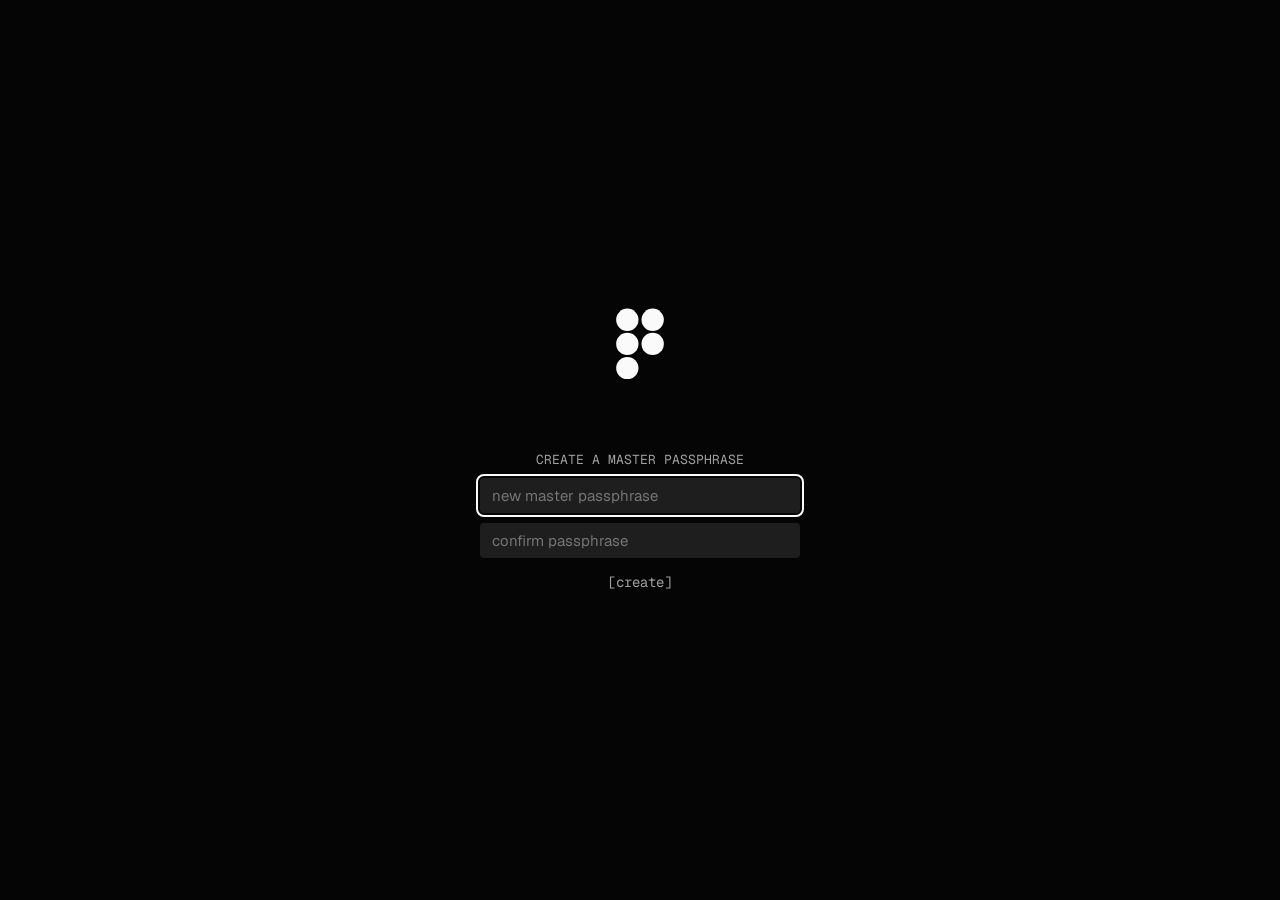
<file: frontend/index.html>
<!DOCTYPE html>
<html lang="en">
<head>
    <meta charset="UTF-8">
    <meta name="viewport" content="width=device-width, initial-scale=1.0">
    <title>Fivepoint</title>

    <link rel="stylesheet" href="css/base.css">
    <link rel="stylesheet" href="css/home.css">

    <script defer src="js/backend.js"></script>
    <script defer src="js/icons.js"></script>
    <script defer src="js/guard.js"></script>
    <script defer src="js/scramble.js"></script>
    <script defer src="js/home.js"></script>
</head>
<body class="page-stack">
    <nav class="home-nav">
        <div class="home-nav-logo">
            <svg xmlns="http://www.w3.org/2000/svg" data-name="LOGO" viewBox="0 0 1502.09 2160" aria-label="Fivepoint">
                <g data-name="EMBLEM">
                    <g data-name="BOTTOM">
                    <circle cx="370.22" cy="1805.82" r="335.49"/>
                    </g>
                    <g data-name="MIDDLE">
                    <circle cx="370.22" cy="1080" r="335.49"/>
                    <circle cx="1131.87" cy="1080" r="335.49"/>
                    </g>
                    <g data-name="TOP">
                    <circle cx="370.22" cy="354.18" r="335.49"/>
                    <circle cx="1131.87" cy="354.18" r="335.49"/>
                    </g>
                </g>
            </svg>
        </div>
        <div class="bracket-buttons">
            <button type="button" class="text-muted hidden" id="securityBtn">[setup security]</button>
            <button type="button" class="text-muted" id="settingsBtn">[settings]</button>
            <button type="button" class="text-muted" id="addBtn">[add]</button>
        </div>
    </nav>

    <section class="total-balance unselectable">
        <p class="text-muted">Your total balance is</p>
        <div class="total-balance-row">
            <h1 class="total-balance-amount" id="total-balance">—</h1>
            <button id="toggle-encrypt" class="balance-toggle" type="button" aria-label="Toggle balance visibility">
                <svg xmlns="http://www.w3.org/2000/svg" width="32" height="32" fill="#0e0e0e" viewBox="0 0 256 256" aria-hidden="true"><path d="M53.92,34.62A8,8,0,1,0,42.08,45.38L61.32,66.55C25,88.84,9.38,123.2,8.69,124.76a8,8,0,0,0,0,6.5c.35.79,8.82,19.57,27.65,38.4C61.43,194.74,93.12,208,128,208a127.11,127.11,0,0,0,52.07-10.83l22,24.21a8,8,0,1,0,11.84-10.76Zm47.33,75.84,41.67,45.85a32,32,0,0,1-41.67-45.85ZM128,192c-30.78,0-57.67-11.19-79.93-33.25A133.16,133.16,0,0,1,25,128c4.69-8.79,19.66-33.39,47.35-49.38l18,19.75a48,48,0,0,0,63.66,70l14.73,16.2A112,112,0,0,1,128,192Zm6-95.43a8,8,0,0,1,3-15.72,48.16,48.16,0,0,1,38.77,42.64,8,8,0,0,1-7.22,8.71,6.39,6.39,0,0,1-.75,0,8,8,0,0,1-8-7.26A32.09,32.09,0,0,0,134,96.57Zm113.28,34.69c-.42.94-10.55,23.37-33.36,43.8a8,8,0,1,1-10.67-11.92A132.77,132.77,0,0,0,231.05,128a133.15,133.15,0,0,0-23.12-30.77C185.67,75.19,158.78,64,128,64a118.37,118.37,0,0,0-19.36,1.57A8,8,0,1,1,106,49.79,134,134,0,0,1,128,48c34.88,0,66.57,13.26,91.66,38.35,18.83,18.83,27.3,37.62,27.65,38.41A8,8,0,0,1,247.31,131.26Z"></path></svg>
                <svg xmlns="http://www.w3.org/2000/svg" width="32" height="32" fill="#0e0e0e" viewBox="0 0 256 256" aria-hidden="true"><path d="M247.31,124.76c-.35-.79-8.82-19.58-27.65-38.41C194.57,61.26,162.88,48,128,48S61.43,61.26,36.34,86.35C17.51,105.18,9,124,8.69,124.76a8,8,0,0,0,0,6.5c.35.79,8.82,19.57,27.65,38.4C61.43,194.74,93.12,208,128,208s66.57-13.26,91.66-38.34c18.83-18.83,27.3-37.61,27.65-38.4A8,8,0,0,0,247.31,124.76ZM128,192c-30.78,0-57.67-11.19-79.93-33.25A133.47,133.47,0,0,1,25,128,133.33,133.33,0,0,1,48.07,97.25C70.33,75.19,97.22,64,128,64s57.67,11.19,79.93,33.25A133.46,133.46,0,0,1,231.05,128C223.84,141.46,192.43,192,128,192Zm0-112a48,48,0,1,0,48,48A48.05,48.05,0,0,0,128,80Zm0,80a32,32,0,1,1,32-32A32,32,0,0,1,128,160Z"></path></svg>
            </button>
        </div>
    </section>

    <section class="wallets">
        <p class="wallets-title unselectable">Your Wallets</p>
        <p class="wallets-empty monospace hidden">You have no wallets connected yet.</p>
        <div class="wallet-grid" id="walletGrid"></div>
    </section>
</body>
</html>
</file>
<file: frontend/css/base.css>
/* ============================================================
   Fivepoint — base stylesheet
   Design tokens, resets, shared elements, and shared components.
   Page-specific rules live in home.css / setup.css / wallet.css.
   ============================================================ */

/* ====================  DESIGN TOKENS  ==================== */

:root {
    /* Surfaces & text */
    --strong: #050505;
    --contrast: #FAFAFA;
    --muted: #A0A0A0;

    /* Value direction */
    --green: #22C55E;
    --red: #EF4444;

    /* Wallet accent colors */
    --wallet-magenta: #D024DA;
    --wallet-lime: #3aa00a;
    --wallet-orange: #e7610e;
    --wallet-silver: #757473;

    /* Layout */
    --sidepadding: clamp(1rem, 0.6429rem + 1.7857vw, 1.5rem);
    --lockedvw: 768px;
}

@font-face {
    font-family: 'Geist';
    src: url('../assets/fonts/Geist[wght].woff2') format('woff2');
    font-weight: 100 900;
    font-style: normal;
    font-display: swap;
}

@font-face {
    font-family: 'Geist Mono';
    src: url('../assets/fonts/GeistMono[wght].woff2') format('woff2');
    font-weight: 100 900;
    font-style: normal;
    font-display: swap;
}

/* ====================  RESET  ==================== */

*,
*::before,
*::after {
    box-sizing: border-box;
}

* {
    margin: 0;
    padding: 0;
}

/* ====================  BASE ELEMENTS  ==================== */

body {
    font-family: 'Geist', sans-serif;
    background-color: var(--strong);
    color: var(--contrast);

    min-height: 100vh;
    min-height: 100dvh;
    display: flex;
    flex-direction: column;

    scroll-behavior: smooth;
    text-rendering: optimizeLegibility;
    -webkit-font-smoothing: antialiased;

    padding: 36px 0;
}

a {
    font-family: inherit;
    font-weight: 450;
    text-decoration: none;
    color: inherit;

    &:active { scale: .99; }
}

a:focus-visible,
button:focus-visible,
input:focus-visible {
    outline: 2px solid var(--contrast);
    outline-offset: 2px;
}

input { all: unset; }
button { all: unset; cursor: pointer; text-align: center; &:active { scale: .99; } }

svg { fill: var(--contrast); margin: 0; padding: 0; box-sizing: border-box; height: fit-content; width: fit-content; }

hr {
    border: none;
    border-top: 1px solid hsl(from var(--muted) h s l / 0.25);
}

section, nav {
    width: 100%;
    max-width: var(--lockedvw);
    padding: 0 var(--sidepadding);
    margin: 0 auto;
}

/* ====================  LAYOUT HELPERS  ==================== */

/* Vertical stack used by the home and wallet page bodies. */
.page-stack {
    display: flex;
    flex-direction: column;
    gap: 28px;
}

.unselectable {
    -webkit-user-select: none;
    -ms-user-select: none;
    user-select: none;
}

.hidden { display: none !important; }

/* ====================  TEXT UTILITIES  ==================== */

.monospace { font-family: 'Geist Mono', monospace; font-size: 14px; }

.text-muted { color: var(--muted); }

/* Value direction (price / percentage changes) */
.value-up   { color: var(--green); }
.value-down { color: var(--red); }
.value-flat { color: var(--muted); }

/* Request action sentiment */
.action-accept  { color: var(--green); }
.action-decline { color: var(--red); }

/* ====================  PILL BUTTON  ==================== */

.full-rounded {
    padding: 7px 14px;
    border-radius: 50vw;

    background-color: var(--contrast);
    color: var(--strong);

    font-size: 15px;
    white-space: nowrap;

    display: grid;
    place-items: center;

    opacity: 1;
    transition: opacity .3s ease;

    &:hover { opacity: .84; }
    & svg { fill: var(--strong); width: 21px; }
}

/* ====================  BRACKET BUTTONS  ==================== */

@keyframes blink {
    0%, 100% { opacity: 1; }
    50% { opacity: 0; }
}

.bracket-buttons {
    font-family: 'Geist Mono', monospace;
    font-size: 14px;

    -webkit-user-select: none;
    -ms-user-select: none;
    user-select: none;

    & a, button {
        padding: 1px;
        width: fit-content;

        transition: opacity .3s ease;
        &:hover { text-decoration: underline; opacity: .84; }

        &:focus-visible {
            outline: none;
            background-color: var(--contrast);
            color: var(--strong) !important;
            animation: blink .08s steps(4, end) forwards;
        }
    }
}

/* ====================  SEGMENTED SWITCHER  ==================== */

.switcher {
    position: relative;
    display: inline-flex;
    align-items: center;

    background-color: hsl(from var(--contrast) h s l / 0.1);
    border-radius: 6px;

    padding: 4px;
}

.switcher-slider {
    position: absolute;
    top: 4px;
    left: 4px;

    height: calc(100% - 8px);

    background-color: var(--contrast);
    box-shadow: 1px 1px 8px var(--strong);
    border-radius: 6px;

    transition: transform 0.28s cubic-bezier(0.4, 0, 0.2, 1);

    pointer-events: none;
    z-index: 0;
}

.switcher-btn {
    position: relative;
    z-index: 1;

    background: transparent;
    color: var(--muted);

    padding: 5px 12px;

    font-size: 15px;
    font-weight: 500;

    cursor: pointer;
    transition: color 0.2s ease;
    white-space: nowrap;
}

.switcher-btn.active {
    color: var(--strong);
    font-weight: 500;
}

/* ====================  BACK NAVIGATION  ==================== */

.back-navigation {
    margin-bottom: -5px;

    display: flex;
    justify-content: space-between;
}

.back-navigation button {
    & svg {
        width: 20px;
        fill: var(--muted);

        transition: fill .2s ease;
    }

    &:hover { & svg { fill: var(--contrast); } }
}
</file>
<file: frontend/css/home.css>
/* ============================================================
   Fivepoint — home page (index.html)
   Top navigation, total balance, and the wallet grid.
   ============================================================ */

/* ====================  NAVIGATION  ==================== */

.home-nav {
    display: flex;
    justify-content: space-between;
    align-items: center;
    gap: 24px;
}

.home-nav-logo {
    width: fit-content;
    height: fit-content;

    display: grid;
    place-items: center;

    & svg { fill: var(--contrast); width: 24px; }
}

/* ====================  TOTAL BALANCE  ==================== */

.total-balance-row {
    display: flex;
    align-items: center;
    gap: 8px;
}

.total-balance-amount {
    font-size: 36px;
}

.balance-toggle {
    width: fit-content;
    height: fit-content;
    padding: 5px;

    display: grid;
    place-items: center;

    transition: background-color .2s ease;
    background-color: transparent;
    border-radius: 3px;

    & svg { width: 18px; fill: var(--muted); }

    &:hover {
        background-color: hsl(from var(--contrast) h s l / 0.1);
    }
}

/* ====================  WALLET GRID  ==================== */

.wallets {
    display: flex;
    flex-direction: column;
    gap: 12px;
}

.wallets-title {
    font-weight: 450;
}

.wallets-empty {
    color: var(--muted);
    font-size: 14px;
    margin: 0 auto;
    padding: 24px 0;
}

.wallet-grid {
    width: 100%;
    display: grid;
    grid-template-columns: repeat(3, 1fr);
    gap: 9px;
}

@media (max-width: 706px) {
    .wallet-grid {
        grid-template-columns: repeat(2, 1fr);
    }
}

@media (max-width: 468px) {
    .wallet-grid {
        grid-template-columns: 1fr;
    }
}

.wallet-tile {
    width: 100%;
    height: auto;
    aspect-ratio: 5 / 3;

    border-radius: 12px;
    padding: 12px;

    display: flex;
    flex-direction: column;
    justify-content: space-between;

    /* Default accent; a .c-<color> modifier overrides it per wallet. */
    background: linear-gradient(180deg, var(--wallet-magenta) 0%, rgba(0, 0, 0, 0.12) 100%);
    background-color: var(--wallet-magenta);

    transition: opacity .5s ease;
}

.wallet-tile.c-magenta { background: linear-gradient(180deg, var(--wallet-magenta) 0%, rgba(0, 0, 0, 0.12) 100%); background-color: var(--wallet-magenta); }
.wallet-tile.c-lime    { background: linear-gradient(180deg, var(--wallet-lime) 0%, rgba(0, 0, 0, 0.12) 100%); background-color: var(--wallet-lime); }
.wallet-tile.c-orange  { background: linear-gradient(180deg, var(--wallet-orange) 0%, rgba(0, 0, 0, 0.12) 100%); background-color: var(--wallet-orange); }
.wallet-tile.c-silver  { background: linear-gradient(180deg, var(--wallet-silver) 0%, rgba(0, 0, 0, 0.12) 100%); background-color: var(--wallet-silver); }

.wallet-grid:hover .wallet-tile { opacity: 0.84; }
.wallet-grid .wallet-tile:hover { opacity: 1; }

.wallet-tile-icon svg {
    width: 36px;
}

.wallet-tile-info {
    display: flex;
    flex-direction: column;
}

.wallet-tile-name {
    font-weight: 500;
}

.wallet-tile-balance {
    color: hsl(from var(--contrast) h s l / 0.64);
}
</file>
<file: frontend/css/setup.css>
/* ============================================================
   Fivepoint — setup page (setup.html)
   Landing, create-wallet form, icon picker, and color picker.
   ============================================================ */

/* ====================  LANDING  ==================== */

.landing {
    display: flex;
    flex-direction: column;
    align-items: center;
    justify-content: center;
    gap: 72px;

    margin: auto;
}

.landing-logo {
    display: grid;
    place-items: center;

    margin: 0 auto;

    & svg { width: 50px; }
}

.landing-options {
    display: flex;
    flex-direction: column;
    justify-content: center;
    align-items: center;
    gap: 6px;
}

/* ====================  CREATE FORM  ==================== */

@keyframes shake {
    0%, 100% { transform: translateX(0); }
    20%       { transform: translateX(-6px); }
    40%       { transform: translateX(6px); }
    60%       { transform: translateX(-4px); }
    80%       { transform: translateX(4px); }
}

.shake {
    animation: shake 0.35s ease;
}

.setup-form {
    width: 100%;
    max-width: var(--lockedvw);

    display: flex;
    flex-direction: column;
    align-items: center;
    justify-content: center;
    gap: 36px;

    padding: 0 calc(clamp(0rem, -8.0357rem + 40.1786vw, 11.25rem) + var(--sidepadding));
    margin: auto;
}

.form-question {
    width: 100%;

    display: none;
    flex-direction: column;
    gap: 6px;
}

.form-question.active { display: flex; }

.form-question-label {
    font-family: 'Geist Mono', monospace;
    font-size: 13px;
    color: var(--muted);
    text-transform: uppercase;
}

.form-text-input {
    width: 100%;
    background-color: hsl(from var(--contrast) h s l / 0.1);
    padding: 8px 12px;
    box-sizing: border-box;

    border-radius: 4px;

    font-size: 15px;
}

/* ====================  ICON PICKER  ==================== */

.icon-selector {
    display: flex;
    flex-direction: column;
    align-items: center;
    justify-content: center;
    gap: 16px;

    margin: 0 auto;
    margin-top: 30px;
}

.icon-stepper {
    display: flex;
    align-items: center;
    justify-content: center;
    gap: 24px;
}

.icon-nav-btn {
    padding: 3px;
}

.icon-selector-svg {
    width: 38px;

    & svg {
        width: 100%;
        height: auto;
        display: block;
    }
}

.icon-name {
    color: var(--muted);
}

/* ====================  COLOR PICKER  ==================== */

.color-picker {
    display: flex;
    flex-wrap: wrap;
    align-items: center;
    gap: 6px;
    border: none;
    margin: 0 auto;
    padding-top: 16px;
}

.color-picker input {
    position: absolute;
    width: 1px;
    height: 1px;
    opacity: 0;
}

.swatch {
    width: 38px;
    height: 38px;
    border-radius: 50vw;
    cursor: pointer;
    opacity: 1;
    transition: opacity 0.2s, transform 0.2s, outline 0.2s;
}

.swatch-magenta { background-color: var(--wallet-magenta); }
.swatch-lime    { background-color: var(--wallet-lime); }
.swatch-orange  { background-color: var(--wallet-orange); }
.swatch-silver  { background-color: var(--wallet-silver); }

.color-picker:has(input:checked) .swatch {
    opacity: 0.24;
}

.color-picker input:checked + .swatch {
    opacity: 1;
}

.color-picker input:focus-visible + .swatch {
    outline: 2px solid var(--contrast);
    outline-offset: 3px;
}

/* ====================  IMPORT FORM  ==================== */

textarea.form-text-input {
    resize: vertical;
    min-height: 84px;
    font-family: 'Geist Mono', monospace;
    font-size: 14px;
    line-height: 1.5;
}

.import-type {
    justify-content: center;
    padding-bottom: 4px;
}

.form-error {
    color: var(--red);
    font-family: 'Geist Mono', monospace;
    font-size: 13px;
    text-align: center;
    min-height: 1em;
}

/* ====================  SEED BACKUP  ==================== */

.seed-backup {
    display: flex;
    flex-direction: column;
    align-items: center;
    gap: 18px;

    width: 100%;
    max-width: 520px;
    margin: auto;
    padding: 0 var(--sidepadding);
    text-align: center;
}

.seed-warning {
    font-family: 'Geist Mono', monospace;
    font-size: 13px;
    color: var(--red);
    max-width: 38ch;
}

.seed-grid {
    display: grid;
    grid-template-columns: repeat(3, 1fr);
    gap: 8px;
    width: 100%;
}

@media (max-width: 420px) {
    .seed-grid { grid-template-columns: repeat(2, 1fr); }
}

.seed-word {
    display: flex;
    gap: 6px;

    font-family: 'Geist Mono', monospace;
    font-size: 13px;

    background-color: hsl(from var(--contrast) h s l / 0.1);
    padding: 8px 10px;
    border-radius: 4px;
}

.seed-word-index {
    color: var(--muted);
    min-width: 1.5em;
    text-align: right;
}
</file>
<file: frontend/css/unlock.css>
/* ============================================================
   Fivepoint — unlock / first-run screen (unlock.html)
   ============================================================ */

.unlock-panel {
    display: flex;
    flex-direction: column;
    gap: 10px;

    width: 100%;
    max-width: 320px;
}

.unlock-prompt {
    text-align: center;
    text-transform: uppercase;
    font-size: 13px;
}

.unlock-error {
    text-align: center;
    min-height: 1em;
}

.unlock-actions {
    display: flex;
    justify-content: center;
    gap: 12px;
    padding-top: 4px;
}
</file>
<file: frontend/css/wallet.css>
/* ============================================================
   Fivepoint — wallet detail page (wallet.html)
   Balance, wallet card, requests, holdings, and history.
   ============================================================ */

/* ====================  BALANCE  ==================== */

.balance-counter {
    display: flex;
    align-items: center;
    justify-content: space-between;
    gap: 24px;
}

/* ====================  WALLET CARD  ==================== */

.wallet-container {
    display: flex;
    flex-direction: column;
    justify-content: center;
    align-items: center;

    background-color: hsl(from var(--contrast) h s l / 0.1);

    padding: clamp(0.5rem, -0.2143rem + 3.5714vw, 1.5rem);
    border-radius: 8px;
}

.wallet-card {
    width: 100%;
    max-width: 430px;
    aspect-ratio: 16 / 9;

    border-radius: 16px;
    padding: 16px;

    background: linear-gradient(180deg, var(--wallet-magenta) 0%, rgba(0, 0, 0, 0.12) 100%);
    background-color: var(--wallet-magenta);
    font-size: 15px;

    display: flex;
    flex-direction: column;
}

.wallet-card.c-magenta { background: linear-gradient(180deg, var(--wallet-magenta) 0%, rgba(0, 0, 0, 0.12) 100%); background-color: var(--wallet-magenta); }
.wallet-card.c-lime    { background: linear-gradient(180deg, var(--wallet-lime) 0%, rgba(0, 0, 0, 0.12) 100%); background-color: var(--wallet-lime); }
.wallet-card.c-orange  { background: linear-gradient(180deg, var(--wallet-orange) 0%, rgba(0, 0, 0, 0.12) 100%); background-color: var(--wallet-orange); }
.wallet-card.c-silver  { background: linear-gradient(180deg, var(--wallet-silver) 0%, rgba(0, 0, 0, 0.12) 100%); background-color: var(--wallet-silver); }

.wallet-card-top {
    display: flex;
    justify-content: space-between;
    align-items: center;
}

.wallet-card-top-icon {
    width: 38px;

    & svg {
        width: 100%;
        height: auto;
        display: block;
    }
}

.wallet-card-bottom {
    margin-top: auto;
}

.wallet-card-balance {
    color: hsl(from var(--contrast) h s l / 0.64);
    font-size: 15px;
}

.wallet-card-copy-address {
    display: flex;
    align-items: center;
    gap: 4px;

    padding: 2px 4px;
    background-color: transparent;
    border-radius: 4px;

    transition: background-color .2s ease;

    & svg { width: 18px; }
    &:active { scale: .99; }
}

.wallet-card-copy-address:hover { background-color: hsl(from var(--contrast) h s l / 0.12); }

/* ====================  HOLDINGS  ==================== */

.holdings {
    display: flex;
    flex-direction: column;
    gap: 16px;
}

.holdings-header {
    display: flex;
    align-items: flex-start;
    justify-content: flex-start;
    flex-direction: column;
    gap: 12px;
}

@media (min-width: 480px) {
    .holdings-header { flex-direction: row; justify-content: space-between; align-items: center; }
}

@media (max-width: 479px) {
    .holdings-header .switcher { width: 100%; }
    .holdings-header .switcher-btn { width: 100%; }
}

.holdings-assets {
    display: grid;
    grid-template-columns: 1fr;
    gap: 4px;

    padding: 12px;
    border-radius: 8px;

    background-color: hsl(from var(--contrast) h s l / 0.1);
}

@media (min-width: 480px) {
    .holdings-assets { grid-template-columns: 1fr 1fr; }
}

.asset {
    font-family: 'Geist Mono', monospace;
    font-size: 14px;

    display: flex;
    flex-direction: column;
    gap: 2px;

    padding: 12px;
    border-radius: 3px;

    background-color: var(--strong);
}

.asset-info {
    width: 100%;
    display: flex;
    align-items: flex-start;
    justify-content: space-between;
    gap: 12px;
}

/* ====================  REQUESTS  ==================== */

.requests-container {
    display: flex;
    flex-direction: column;
    gap: 18px;
}

.request {
    font-family: 'Geist Mono', monospace;
    font-size: 14px;

    display: flex;
    flex-direction: column;
    gap: 2px;
}

.request-info {
    width: 100%;
    display: flex;
    align-items: flex-start;
    flex-direction: column;
    justify-content: flex-start;
    gap: 0;
}

@media (min-width: 480px) {
    .request-info { flex-direction: row; align-items: flex-start; justify-content: space-between; gap: 12px; }
}

.request-actions {
    margin-left: auto;
    padding-top: 12px;
}

/* ====================  HISTORY  ==================== */

.history {
    display: flex;
    flex-direction: column;
    gap: 24px;
}

.section-title {
    font-weight: 500;
}

.transactions-container {
    display: flex;
    flex-direction: column;
    gap: 18px;
}

.transaction {
    font-family: 'Geist Mono', monospace;
    font-size: 14px;

    display: flex;
    flex-direction: column;
    gap: 12px;
}

.transaction-timestamp {
    display: flex;
    justify-content: space-between;
    align-items: center;

    flex-wrap: wrap;

    color: var(--muted);
}

.transaction-info {
    padding-left: 16px;
    display: flex;
    flex-direction: column;
    gap: 2px;
}

.transaction-row {
    display: flex;
}

.transaction-counterparty {
    margin-left: auto;
    color: var(--muted);
}

/* ====================  SEND MODAL  ==================== */

.modal-backdrop {
    position: fixed;
    inset: 0;
    z-index: 100;

    display: flex;
    align-items: center;
    justify-content: center;
    padding: var(--sidepadding);

    background-color: hsl(from var(--strong) h s l / 0.7);
    backdrop-filter: blur(4px);
}

.modal-panel {
    width: 100%;
    max-width: 380px;

    display: flex;
    flex-direction: column;
    gap: 10px;

    background-color: #111;
    border: 1px solid hsl(from var(--contrast) h s l / 0.12);
    border-radius: 12px;
    padding: 20px;
}

.modal-panel > div {
    display: flex;
    flex-direction: column;
    gap: 10px;
}

.modal-panel select.form-text-input {
    cursor: pointer;
}

.modal-actions {
    display: flex;
    justify-content: flex-end;
    gap: 16px;
    padding-top: 6px;
}

.send-network {
    font-size: 12px;
    color: var(--green);
    text-transform: uppercase;
    margin-top: -4px;
}

.confirm-list {
    display: grid;
    grid-template-columns: auto 1fr;
    gap: 6px 12px;
    font-size: 13px;
    margin: 4px 0;
}

.confirm-list dt { color: var(--muted); }
.confirm-list dd { margin: 0; text-align: right; word-break: break-all; }
</file>
